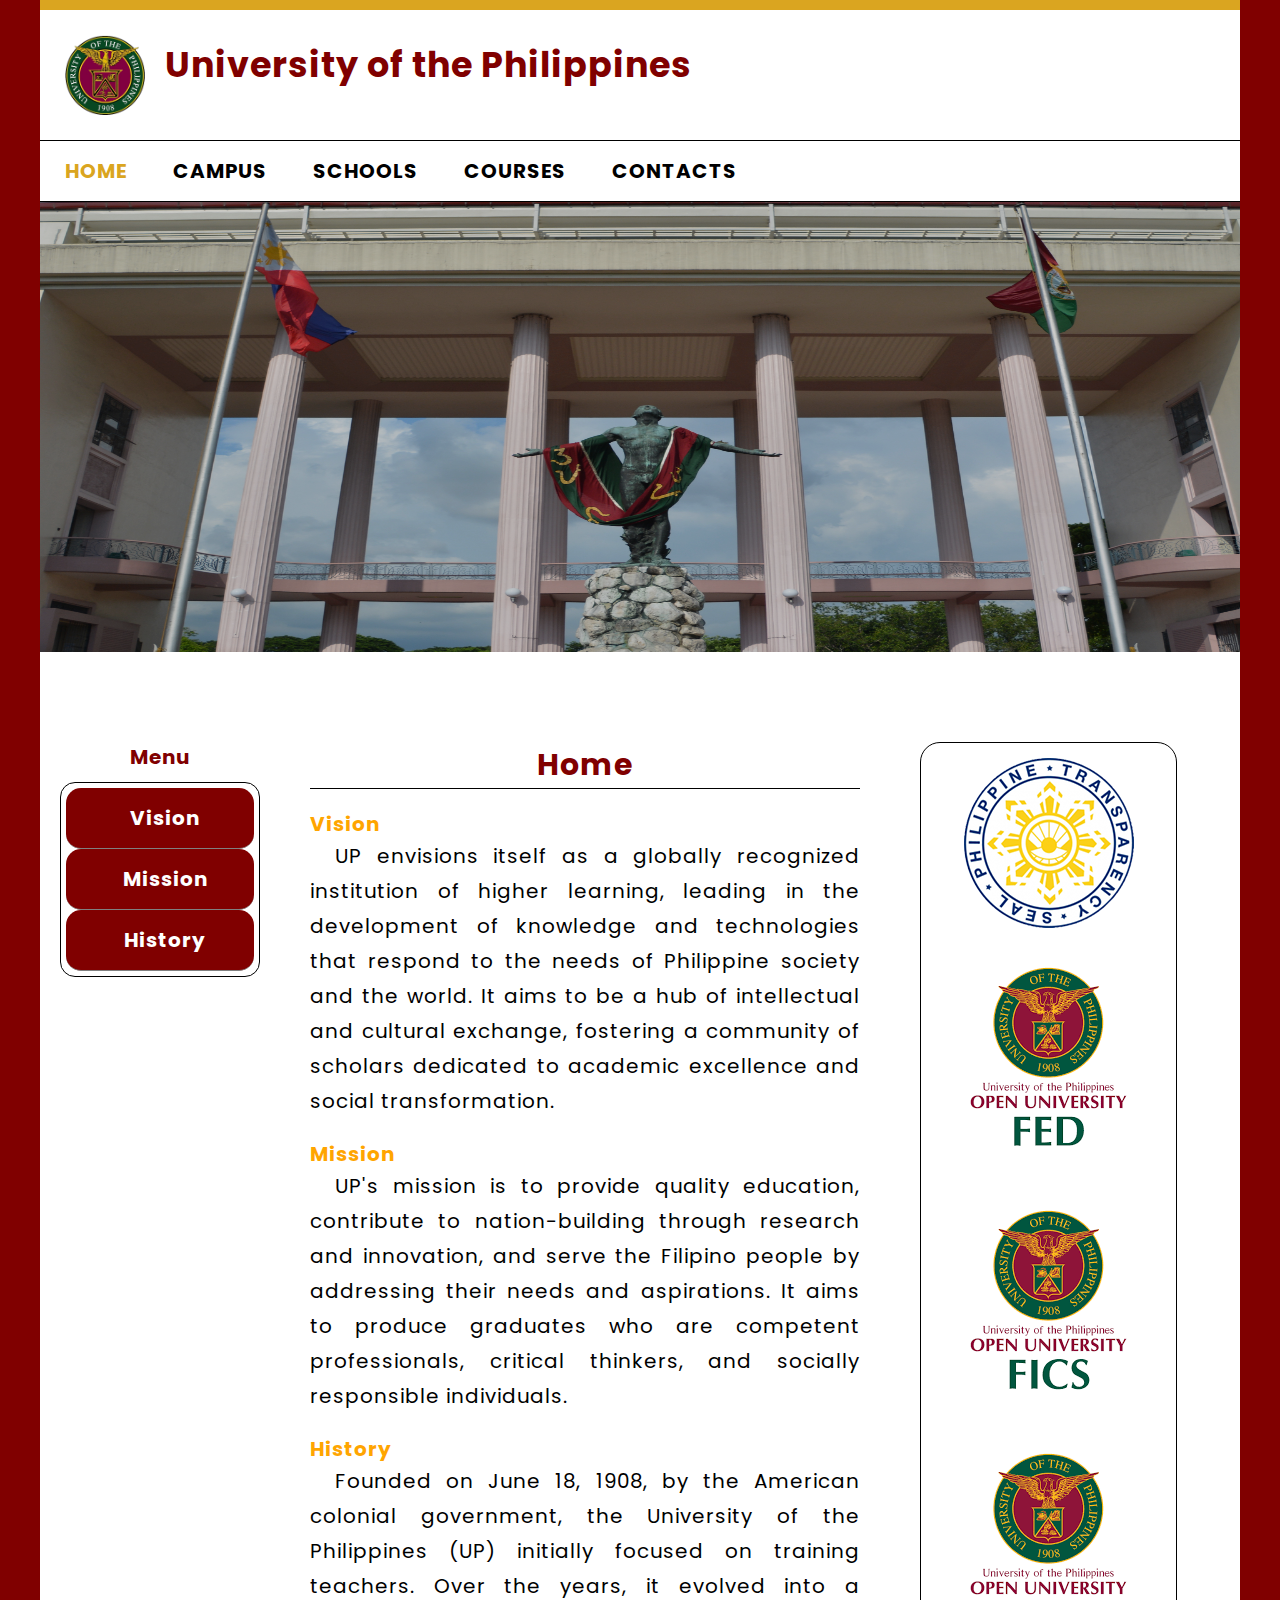
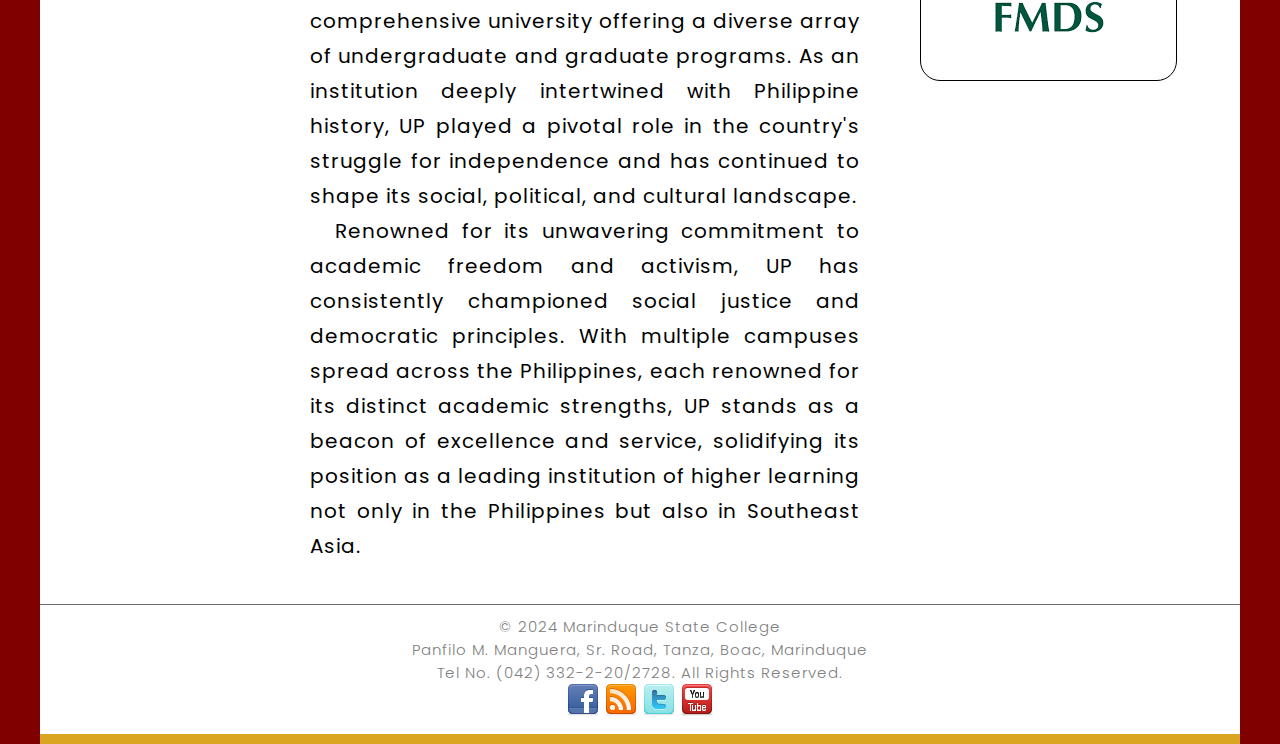
<file: index.html>
<!DOCTYPE html>
<html>
<head>
	<title>Home - Marinduque State College</title>
	<link rel="preconnect" href="https://fonts.googleapis.com">
	<link rel="preconnect" href="https://fonts.gstatic.com" crossorigin>
	<link href="https://fonts.googleapis.com/css2?family=Poppins:ital,wght@0,100;0,200;0,300;0,400;0,500;0,600;0,700;0,800;0,900;
	1,100;1,200;1,300;1,400;1,500;1,600;1,700;1,800;1,900&display=swap" rel="stylesheet">
	<link rel="stylesheet" type="text/css" href="style.css">
</head>
<body>
	<div class="wrapper">
		<div class="header">
			<img src="images/logo.png">
			<h1>University of the Philippines</h1>
		</div>
		<div class="nav">
			<ul>
				<li><a href="index.html" class="active">Home</a></li>
				<li><a href="#">Campus</a></li>
				<li><a href="#">Schools</a></li>
				<li><a href="#">Courses</a></li>
				<li><a href="html/Contacts.html">Contacts</a></li>
			</ul>
		</div>
		<div class="banner">
			<img src="images/cover.jpg">
		</div>
		<div class="main">
			<div class="left-side-bar">
				<h2>Menu</h2>
				<ul>
					<li><a href="#vision">Vision</a></li>
					<li><a href="#mission">Mission</a></li>
					<li><a href="#history">History</a></li>
				</ul>
			</div>
			<div class="content">
				<h1>Home</h1>
				<h2 id="vision">Vision</h2>
				<p>
				UP envisions itself as a globally recognized institution of higher learning,
				leading in the development of knowledge and technologies that respond to the needs of
				Philippine society and the world. It aims to be a hub of intellectual and cultural exchange, 
				fostering a community of scholars dedicated to academic excellence and social transformation.
				</p>
				<h2 id="mission">Mission</h2>
				<p>
				UP's mission is to provide quality education, contribute to nation-building through 
				research and innovation, and serve the Filipino people by addressing their needs and aspirations. 
				It aims to produce graduates who are competent professionals, critical thinkers, and socially responsible individuals.
				</p>
				<h2 id="history">History</h2>
				<p>
				Founded on June 18, 1908, by the American colonial government, the University of the Philippines (UP)
				initially focused on training teachers. Over the years, it evolved into a comprehensive university 
				offering a diverse array of undergraduate and graduate programs. As an institution deeply intertwined 
				with Philippine history, UP played a pivotal role in the country's struggle for independence and has
				continued to shape its social, political, and cultural landscape. 
				</p>
				<p>
				Renowned for its unwavering commitment to academic freedom and activism,
				UP has consistently championed social justice and democratic principles.
				With multiple campuses spread across the Philippines, each renowned for its distinct academic strengths,
				UP stands as a beacon of excellence and service, solidifying its position as a leading institution
				of higher learning not only in the Philippines but also in Southeast Asia.
				</p>
			</div>
			<div class="right-side-bar">
				<div class="container">
					<ul>
						<li><a href=""><img src="images/side-bars/w0.png"></a></li>
						<li><a href=""><img src="images/side-bars/fed.png"></a></li>
						<li><a href=""><img src="images/side-bars/fics.png"></a></li>
						<li><a href=""><img src="images/side-bars/fmds.png"></a></li>
					</ul>
				</div>
			</div>
		</div>
		<div class="footer">
			<p>&copy; 2024 Marinduque State College <br> Panfilo M. Manguera, Sr. Road, Tanza, Boac, Marinduque <br> Tel No. (042) 332-2-20/2728. All Rights Reserved.</p>
			<a href="https://www.facebook.com" target="_blank"><img src="images/icons/facebook.png"></a>
			<a href="https://www.rss.com" target="_blank"><img src="images/icons/rss.png"></a>
			<a href="https://www.twitter.com" target="_blank"><img src="images/icons/twitter.png"></a>
			<a href="https://www.youtube.com" target="_blank"><img src="images/icons/youtube.png"></a>
		</div>
	</div>
</body>
</html>
</file>
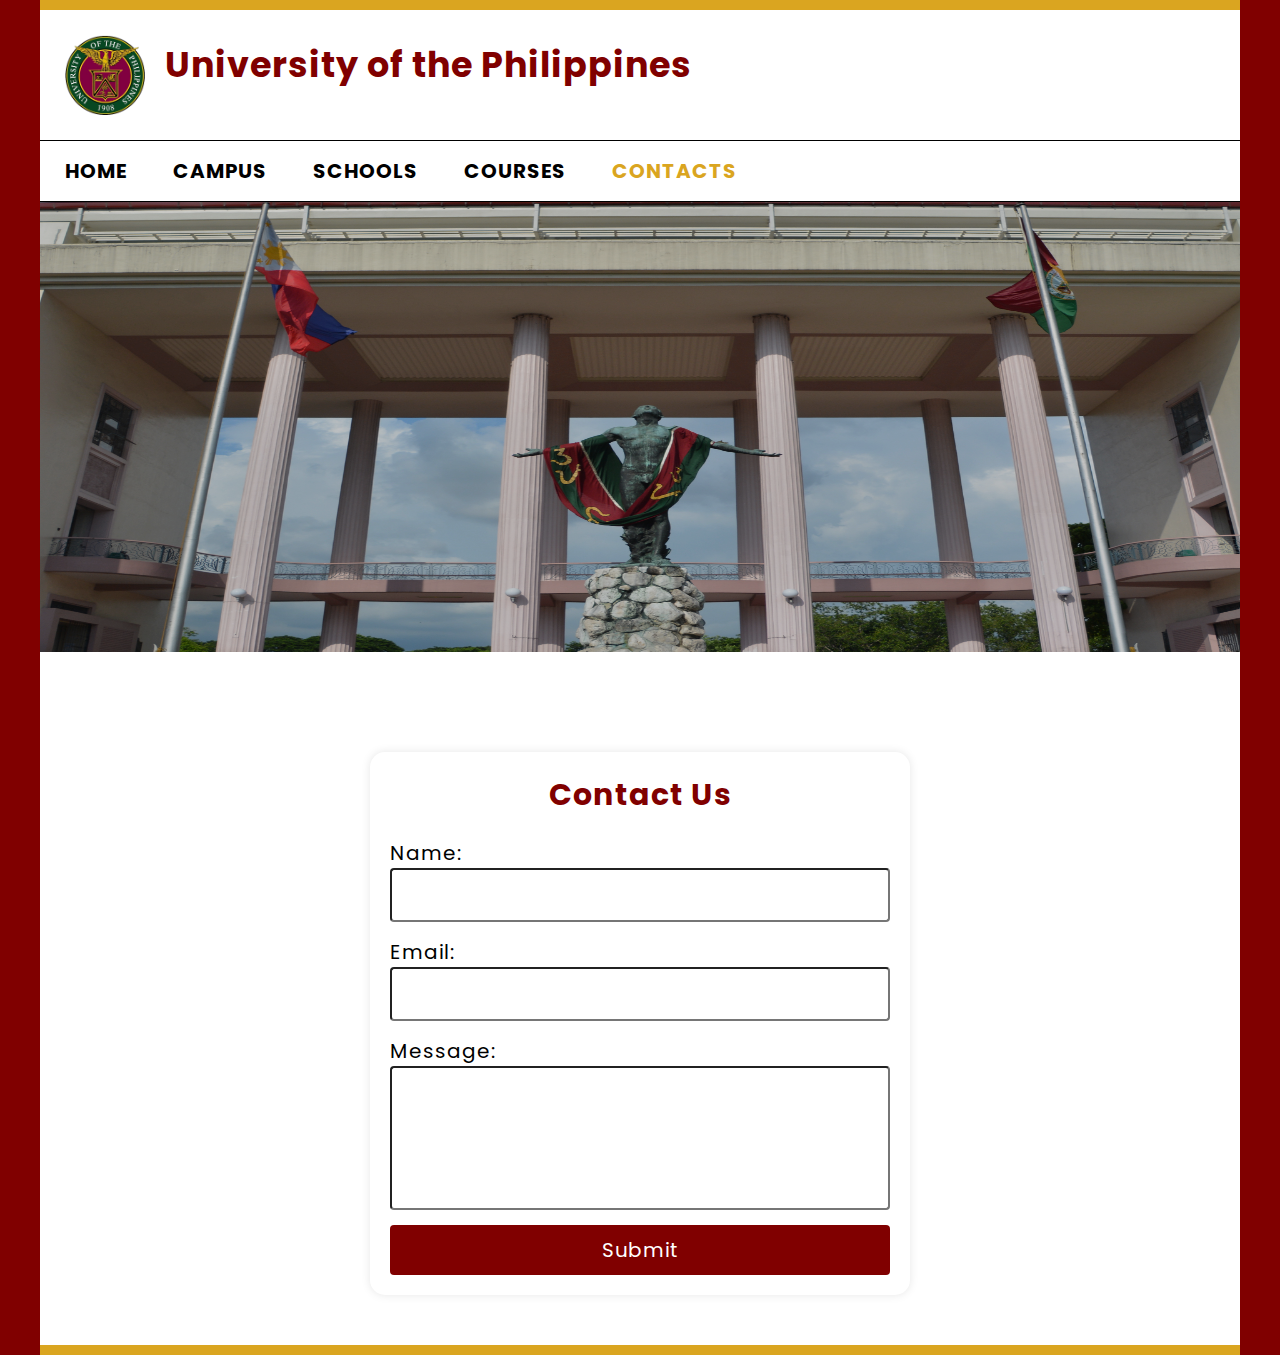
<file: html/Contacts.html>
<!DOCTYPE html>
<html>
<head>
	<title>Contacts - Marinduque State College</title>
	<link rel="preconnect" href="https://fonts.gstatic.com" crossorigin>
	<link href="https://fonts.googleapis.com/css2?family=Poppins:ital,wght@0,100;0,200;0,300;0,400;0,500;0,600;0,700;0,800;0,900;
	1,100;1,200;1,300;1,400;1,500;1,600;1,700;1,800;1,900&display=swap" rel="stylesheet">
	<link rel="stylesheet" type="text/css" href="../style.css">
</head>
<body>
	<div class="wrapper">
		<div class="header">
			<img src="../images/logo.png">
			<h1>University of the Philippines</h1>
		</div>
		<div class="nav">
			<ul>
				<li><a href="../index.html">Home</a></li>
				<li><a href="#">Campus</a></li>
				<li><a href="#">Schools</a></li>
				<li><a href="#">Courses</a></li>
				<li><a href="Contacts.html" class="active">Contacts</a></li>
			</ul>
		</div>
		<div class="banner">
			<img src="../images/../images/cover.jpg">
		</div>
		<div class="form">
			<h1>Contact Us</h1>
			<form>
			  Name:<input type="text" id="name" name="name" required>
			  Email:<input type="email" id="email" name="email" required>
			  Message:<input type="textbox" id="message" name="message" required>
			  <button type="submit">Submit</button>
			</form>
		</div>
	</div>
</body>
</html>
</file>
<file: style.css>
*{
	font-family: 'Poppins';
	font-size: 20px;
	letter-spacing: 1px;
	margin: 0;
	padding: 0;
}
body{
	background-color: maroon;
}
.wrapper{
	background-color: white;
	width: 1200px;
	margin: 0 auto;
	border-top: 10px solid goldenrod;	
	border-bottom: 10px solid goldenrod;
}
.header{
	display: flex;
	align-items: center;
	padding: 25px;
}
.header img{
	margin-right: 20px;
	width: 80px;
}
.header h1{
	font-size: 35px;
}
.nav{
	border-top: 1px solid black;
	border-bottom: 1px solid black;
}
.nav ul{
	margin: 0;
	padding: 10px;
}
.nav ul li{
	list-style: none;
	display: inline-block;
	padding: 5px;
}
.nav ul li a{
	color: black;
	text-decoration: none;
	text-transform: uppercase;
	font-weight: bold;
	margin-right: 10px;
	padding: 10px;
}
.nav ul li a.active{
	color: goldenrod;
}
.nav ul li a:hover{
	color: maroon;
	text-decoration: underline;
}
.banner{
	width: 100%;
	height: 500px;
}
.banner img{
	width: 100%;
	height: 450px;
    filter: brightness(0.8);
}
.main{
	display: flex;
	padding: 10px;
	min-height: 500px;
}
.left-side-bar{
	width: 200px;
	float: left;
	padding: 10px;
	min-height: 50px;
	margin: 10px 10px 10px 0;
	border-radius: 20px;
}
.left-side-bar h2{
	margin: 0;
	padding: 10px;
	text-align: center;
	color: maroon;
}
.left-side-bar ul{
	border: 1px solid black;
	border-radius: 15px;
	padding: 5px;
	margin: 0px;
	list-style: none;
}
.left-side-bar ul li{
	padding: 10px;
	margin: 0px;
	text-align: center;
	background-color: maroon;
	border-radius: 15px;
	border-bottom: 1px solid grey;
}
.left-side-bar ul li a{
	text-decoration: none;
	display: block;
	width: 100%;
	padding: 5px;
	font-weight: bold;
	color: white;
}
.left-side-bar ul li a:hover{
	background-color: maroon;
	border-radius: 10px;
	color: gold;
}
.content{
	width: 550px;
	float: left;
	min-height: 500px;
	padding: 20px;
	margin: 10px;
}
.content h1{
	padding: 0;
	margin: 0;
	color: maroon;
	font-size: 30px;
	border-bottom: 1px solid black;
}
.content h2{
	margin-top: 20px;
	color: orange;
}
.content p{
	text-align: justify;
	line-height: 35px;
	text-indent: 25px;
}
.right-side-bar .container{
	margin-top: 30px;
	margin-left: 30px;
	float: right;
	padding: 10px;
	border-radius: 20px;
	border: 1px solid black;
}
.right-side-bar .container ul{
	list-style: none;
}
.right-side-bar .container ul li{
	padding: 5px;
	text-align: center;
}
.footer{
	clear: both;
	padding: 10px;
	border-top: 1px solid rgb(110, 106, 106);
	text-align: center;
}
.footer p{
	color: grey;
	font-size: 15px;
	font-weight: 300;
}
.footer img{
	padding: 0;
	margin: 0;
}
.form {
	width: 100%;
	max-width: 500px;
	margin: 50px auto;
	padding: 20px;
	background-color: #fff;
	border-radius: 15px;
	box-shadow: 0 0 10px rgba(0, 0, 0, 0.1);
}
h1{
	text-align: center;
	font-size: 30px;
	margin-bottom: 20px;
	color: maroon;
}
form{
	display: flex;
	flex-direction: column;
}
input{
	margin-bottom: 15px;
	padding: 10px;
	border-radius: 4px;
}
#message{
	height: 120px;
}
button{
	padding: 10px;
	background-color: maroon;
	color: #fff;
	border: none;
	border-radius: 4px;
	cursor: pointer;
}
</file>
